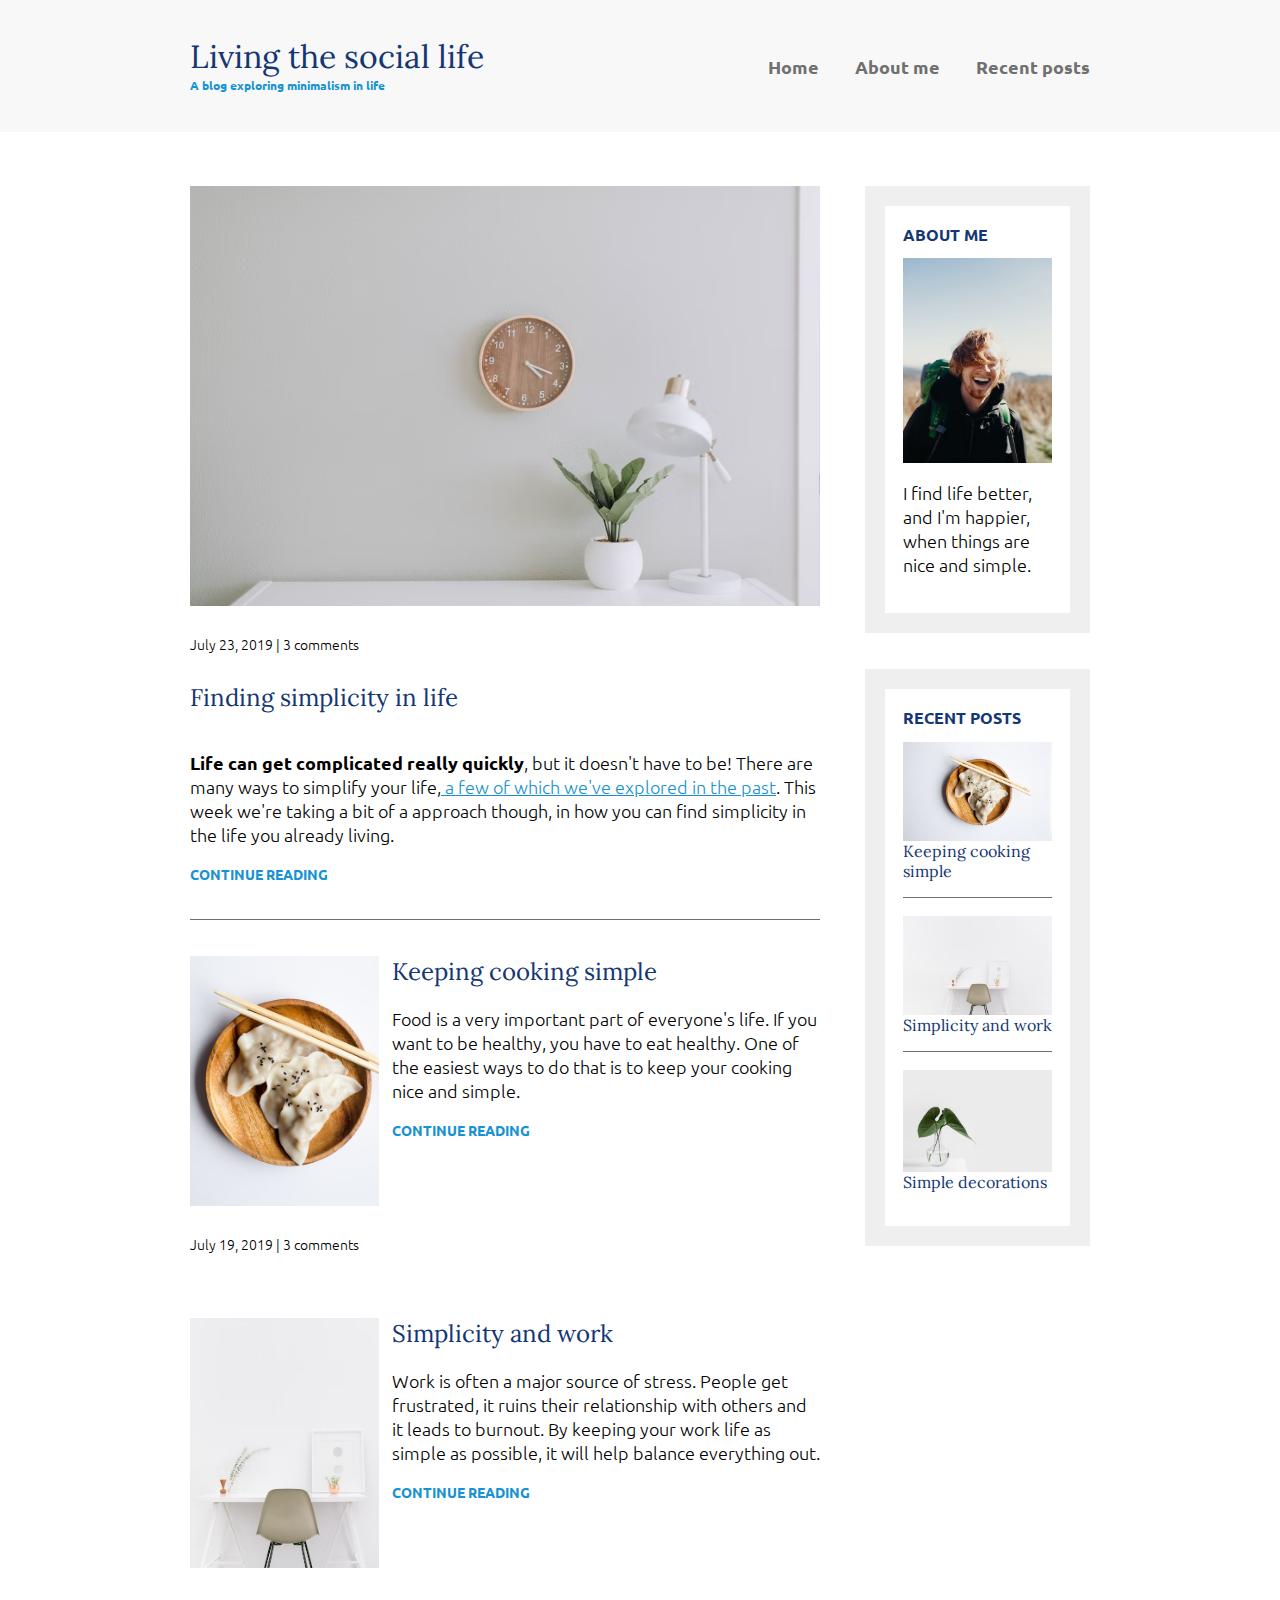
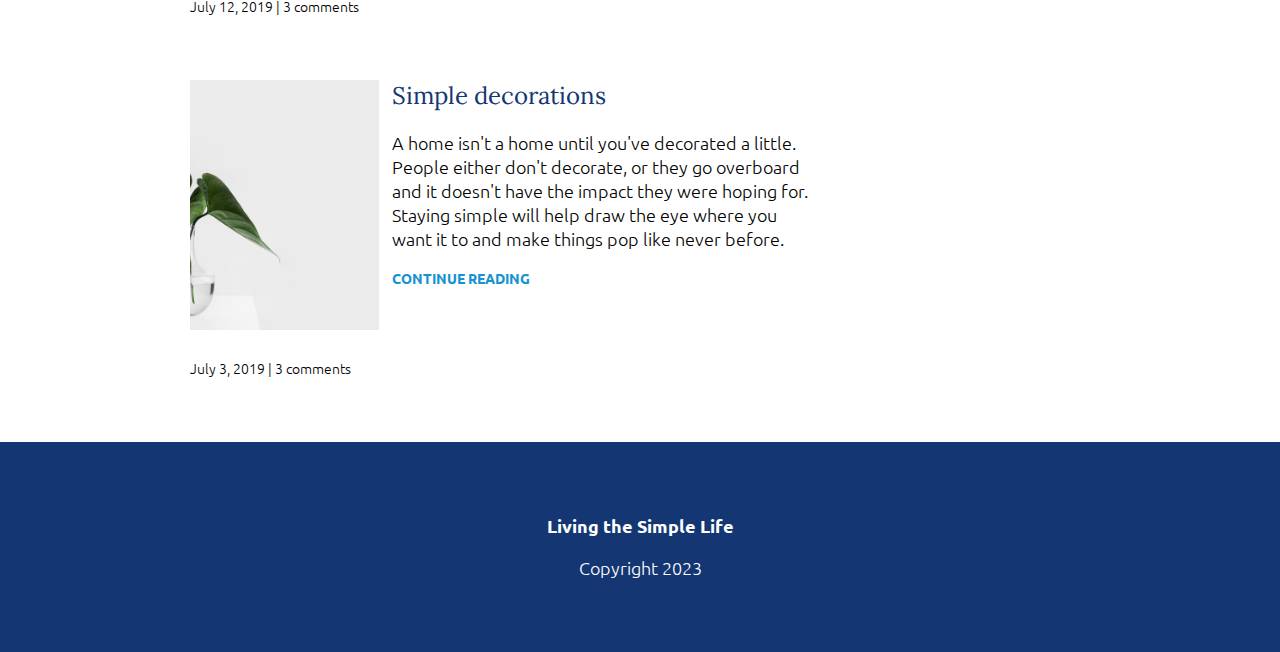
<file: index.html>
<html>

<head>
    <meta name="viewport" content="width=device-width, initial-scale=1">
    <meta name="author" content="Sujit Memane" />
    <link href="https://fonts.googleapis.com/css?family=Lora|Ubuntu:400,700&display=swap" rel="stylesheet">
    <link rel="stylesheet" href="style.css">
    <title>BLOG!</title>
</head>

<body>
    <header>
        <div class="container container-flex">
            <div class="site-title">
                <h1>Living the social life</h1>
                <p class="subtitle">A blog exploring minimalism in life</p>
            </div>
            <nav>
                <ul>
                <li><a href="index.html">Home</a></li>
                <li><a href="about-me.html">About me</a></li>
                <li><a href="recent-posts.html">Recent posts</a></li>
                </ul>
            </nav>
        </div> <!-- / .container -->
    </header>

    <div class="container container-flex">
        <main role="main">

            <article class="article-featured">
                <h2 class="article-title">Finding simplicity in life</h2>
                <img src="images/article-feature-image.avif" alt="simple white desk on a white wall with a plant on the far right side"
                    class="article-image">
                <p class="article-info">July 23, 2019 | 3 comments</p>
                <p class="article-body"><strong> Life can get complicated really quickly</strong>, but it doesn't have to be! There are
                    many ways to simplify your life,<a href="#" class="highlight"> a few of which we've explored in the past</a>. This week we're taking a
                    bit of a approach though, in how you can find simplicity in the life you already living.</p>
                <a href="#" class="article-read-more">CONTINUE READING</a>
            </article>
          
            <article class="article-recent">
                <div class="article-recent-main">
                    <h2 class="article-title">Keeping cooking simple </h2>
                    <p class="article-body">Food is a very important part of everyone's life. If you want to be healthy,
                        you have to eat healthy. One of the easiest ways to do that is to keep your cooking nice and
                        simple.</p>
                    <a href="#" class="article-read-more">CONTINUE READING</a>
                </div>
                <div class="article-recent-secondary">
                    <img src="images/article-recent-image-one.avif" alt="two dumplings on a wood plate with chopsticks" class="article-image">
                    <p class="article-info">July 19, 2019 | 3 comments</p>
                </div>
            </article>

            <article class="article-recent">
                <div class="article-recent-main">
                    <h2 class="article-title">Simplicity and work </h2>
                    <p class="article-body">Work is often a major source of stress. People get frustrated, it ruins
                        their relationship with others and it leads to burnout. By keeping your work life as simple as
                        possible, it will help balance everything out.</p>
                    <a href="#" class="article-read-more">CONTINUE READING</a>
                </div>
                <div class="article-recent-secondary">
                    <img src="images/article-feature-image-two.avif" alt="a chair white chair at a white desk on a white wall"
                        class="article-image">
                    <p class="article-info">July 12, 2019 | 3 comments</p>
                </div>
            </article>

            <article class="article-recent">
                <div class="article-recent-main">
                    <h2 class="article-title">Simple decorations</h2>
                    <p class="article-body">A home isn't a home until you've decorated a little. People either don't
                        decorate, or they go overboard and it doesn't have the impact they were hoping for. Staying
                        simple will help draw the eye where you want it to and make things pop like never before.</p>
                    <a href="#" class="article-read-more">CONTINUE READING</a>
                </div>
                <div class="article-recent-secondary">
                    <img src="images/article-recent-image-three.avif" alt="a green plant in a clear, round vase with water in it"
                        class="article-image">
                    <p class="article-info">July 3, 2019 | 3 comments</p>
                </div>
            </article>
        </main>

        <aside class="sidebar">

            <div class="sidebar-widget">
                <h2 class="widget-title">ABOUT ME</h2>
                <img src="images/about-me.avif" alt="john doe" class="widget-image">
                <p class="widget-body">I find life better, and I'm happier, when things are nice and simple.</p>
            </div>

            <div class="sidebar-widget">
                <h2 class="widget-title">RECENT POSTS</h2>
                <div class="widget-recent-post">
                    <h3 class="widget-recent-post-title">Keeping cooking simple</h3>
                    <img src="images/article-recent-image-one.avif" alt="two dumplings on a wood plate with chopsticks" class="widget-image">
                </div>
                <div class="widget-recent-post">
                    <h3 class="widget-recent-post-title">Simplicity and work</h3>
                    <img src="images/article-feature-image-two.avif"a chair white chair at a white desk on a white wall"
                        class="widget-image">
                </div>
                <div class="widget-recent-post">
                    <h3 class="widget-recent-post-title">Simple decorations</h3>
                    <img src="images/article-recent-image-three.avif" alt="a green plant in a clear, round vase with water in it"
                        class="widget-image">
                </div>
            </div>

        </aside>

    </div>


    <footer>
        <p><strong>Living the Simple Life</strong></p>
        <p>Copyright 2023</p>
    </footer>


</body>

</html>
</file>
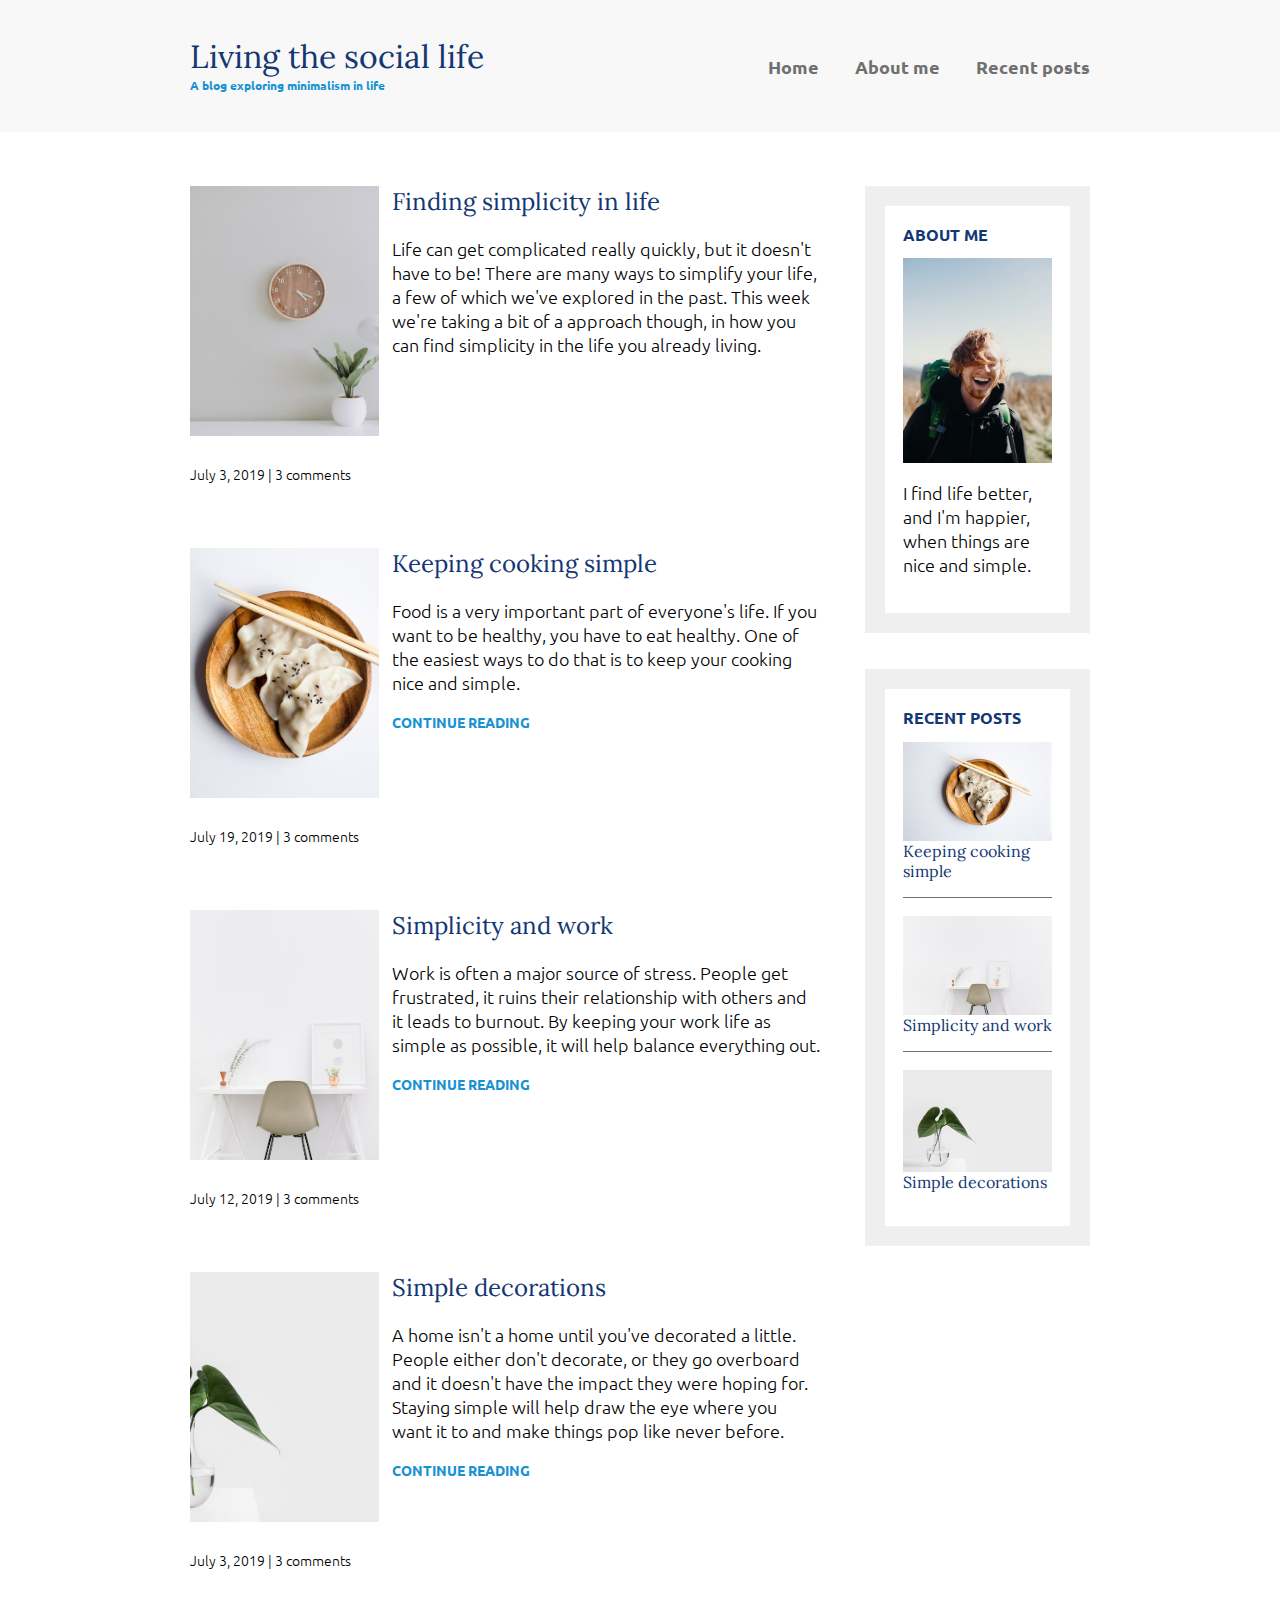
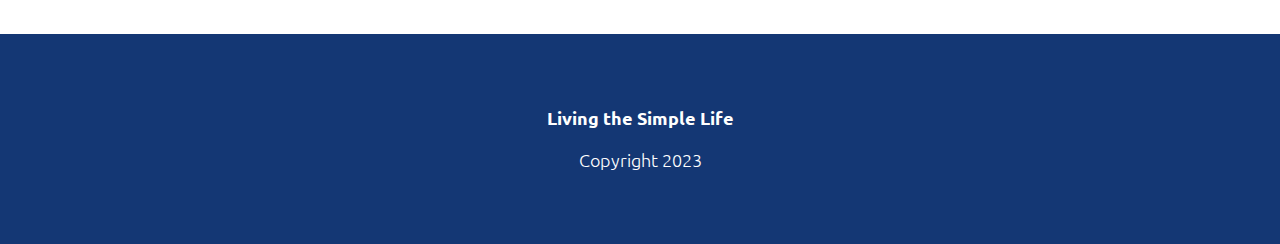
<file: recent-posts.html>
<html>

<head>
    <meta name="viewport" content="width=device-width, initial-scale=1">
    <link href="https://fonts.googleapis.com/css?family=Lora|Ubuntu:400,700&display=swap" rel="stylesheet">
    <link rel="stylesheet" href="style.css">

    <title>BLOG!</title>
</head>

<body>
    <header>
        <div class="container container-flex">
            <div class="site-title">
                <h1>Living the social life</h1>
                <p class="subtitle">A blog exploring minimalism in life</p>
            </div>
            <nav>
                <ul>
                    <li><a href="index.html">Home</a></li>
                    <li><a href="about-me.html">About me</a></li>
                    <li><a href="recent-posts.html">Recent posts</a></li>
                </ul>
            </nav>
        </div> <!-- / .container -->
    </header>

    <div class="container container-flex">
        <main role="main">

            <article class="article-recent">
                <div class="article-recent-main">
                    <h2 class="article-title">Finding simplicity in life</h2>
                    <p class="article-body">Life can get complicated really quickly, but it doesn't have to be! There are many ways to simplify your life, a few of
                    which we've explored in the past. This week we're taking a bit of a approach though, in how you can find simplicity in
                    the life you already living.</a>
                </div>
                <div class="article-recent-secondary">
                    <img src="images/article-feature-image.avif" alt="a green plant in a clear, round vase with water in it"
                        class="article-image">
                    <p class="article-info">July 3, 2019 | 3 comments</p>
                </div>
            </article>

            <article class="article-recent">
                <div class="article-recent-main">
                    <h2 class="article-title">Keeping cooking simple </h2>
                    <p class="article-body">Food is a very important part of everyone's life. If you want to be healthy,
                        you have to eat healthy. One of the easiest ways to do that is to keep your cooking nice and
                        simple.</p>
                    <a href="#" class="article-read-more">CONTINUE READING</a>
                </div>
                <div class="article-recent-secondary">
                    <img src="images/article-recent-image-one.avif" alt="two dumplings on a wood plate with chopsticks"
                        class="article-image">
                    <p class="article-info">July 19, 2019 | 3 comments</p>
                </div>
            </article>

            <article class="article-recent">
                <div class="article-recent-main">
                    <h2 class="article-title">Simplicity and work </h2>
                    <p class="article-body">Work is often a major source of stress. People get frustrated, it ruins
                        their relationship with others and it leads to burnout. By keeping your work life as simple as
                        possible, it will help balance everything out.</p>
                    <a href="#" class="article-read-more">CONTINUE READING</a>
                </div>
                <div class="article-recent-secondary">
                    <img src="images/article-feature-image-two.avif"
                        alt="a chair white chair at a white desk on a white wall" class="article-image">
                    <p class="article-info">July 12, 2019 | 3 comments</p>
                </div>
            </article>

            <article class="article-recent">
                <div class="article-recent-main">
                    <h2 class="article-title">Simple decorations</h2>
                    <p class="article-body">A home isn't a home until you've decorated a little. People either don't
                        decorate, or they go overboard and it doesn't have the impact they were hoping for. Staying
                        simple will help draw the eye where you want it to and make things pop like never before.</p>
                    <a href="#" class="article-read-more">CONTINUE READING</a>
                </div>
                <div class="article-recent-secondary">
                    <img src="images/article-recent-image-three.avif"
                        alt="a green plant in a clear, round vase with water in it" class="article-image">
                    <p class="article-info">July 3, 2019 | 3 comments</p>
                </div>
            </article>
        </main>

        <aside class="sidebar">

            <div class="sidebar-widget">
                <h2 class="widget-title">ABOUT ME</h2>
                <img src="images/about-me.avif" alt="john doe" class="widget-image">
                <p class="widget-body">I find life better, and I'm happier, when things are nice and simple.</p>
            </div>

            <div class="sidebar-widget">
                <h2 class="widget-title">RECENT POSTS</h2>
                <div class="widget-recent-post">
                    <h3 class="widget-recent-post-title">Keeping cooking simple</h3>
                    <img src="images/article-recent-image-one.avif" alt="two dumplings on a wood plate with chopsticks"
                        class="widget-image">
                </div>
                <div class="widget-recent-post">
                    <h3 class="widget-recent-post-title">Simplicity and work</h3>
                    <img src="images/article-feature-image-two.avif" a chair white chair at a white desk on a white
                        wall" class="widget-image">
                </div>
                <div class="widget-recent-post">
                    <h3 class="widget-recent-post-title">Simple decorations</h3>
                    <img src="images/article-recent-image-three.avif"
                        alt="a green plant in a clear, round vase with water in it" class="widget-image">
                </div>
            </div>

        </aside>

    </div>


    <footer>
        <p><strong>Living the Simple Life</strong></p>
        <p>Copyright 2023</p>
    </footer>


</body>

</html>
</file>
<file: style.css>
/*  Fonts
-----
font-family: 'Lora', serif;
font-family: 'Ubuntu', sans-serif;
*/

body {
    margin: 0;
    font-family: 'Ubuntu', sans-serif;
    font-size: 1.125rem;
    font-weight: 300;
}

img {
    max-width: 100%;
    display: block;
}
.image-full {
    max-height: 300px;
    width: 100%;
    object-fit: cover;
    margin-bottom: 2em;
}
/* =================
Typography
================= */

h1,
h2,
h3 {
    font-family: 'Lora', serif;
    font-weight: 400;
    color: #143774;
    margin-top: 0;
}

h1 {
    font-size: 2rem;
    margin: 0;
}

a {
    color: #1792d2;
}

a:hover,
a:focus {
    color: #143774;
}

strong {
    font-weight: 700;
}

/* h1 subtitle */
.subtitle {
    font-weight: 700;
    color: #1792d2;
    font-size: .75rem;
    margin: 0;
}

.article-title {
    font-size: 1.5rem;
}

.article-read-more,
.article-info {
    font-size: .875rem;
}

.article-read-more {
    color: #1792d2;
    text-decoration: none;
    font-weight: 700;
}

.article-read-more:hover,
.article-read-more:focus {
    color: #143774;
    text-decoration: underline;
}

.article-info {
    margin: 2em 0;
}

.widget-title,
.widget-recent-post-title {
    font-size: 1rem;
}

.widget-title {
    font-family: 'Ubuntu', sans-serif;
    font-weight: 700;
}


/* =================
Layout
================= */

.container {
    width: 90%;
    max-width: 900px;
    margin: 0 auto;
}

.container-flex {
    display: flex;
    flex-direction: column;
    justify-content: space-between;
}

header {
    background: #f8f8f8;
    padding: 2em 0;
    text-align: center;
    margin-bottom: 3em;
}

footer {
    background: #143774;
    color: white;
    text-align: center;
    padding: 3em 0;
}

@media (min-width: 675px) {
    header {
        text-align: left;
    }

    .container-flex {
        flex-direction: row;
    }

    main {
        width: 70%;
    }

    aside {
        width: 25%;
        min-width: 200px;
        margin-left: 1em;
    }
}

/* navigation */

nav ul {
    list-style: none;
    padding: 0;
    display: flex;
    justify-content: center;
}

nav li {
    margin-left: 2em;
}

nav a {
    text-decoration: none;
    color: #707070;
    font-weight: 700;
    padding: .25em 0;
}

nav a:hover,
nav a:focus {
    color: #1792d2;
}

.current-page {
    border-bottom: 1px solid #707070;
}

.current-page:hover {
    color: #707070;
}

@media (max-width: 675px) {
    nav ul {
        flex-direction: column;
    }

    nav li {
        margin: .5em 0;
    }
}

/* articles */

.article-featured {
    border-bottom: #707070 1px solid;
    padding-bottom: 2em;
    margin-bottom: 2em;
}

.article-recent {
    display: flex;
    flex-direction: column;
    margin-bottom: 2em;
}

.article-recent-main {
    order: 2;
}

.article-recent-secondary {
    order: 1;
}

@media (min-width: 675px) {
    .article-recent {
        flex-direction: row;
        justify-content: space-between;
    }

    .article-recent-main {
        width: 68%;
    }

    .article-recent-secondary {
        width: 30%;
    }

    .article-featured {
        display: flex;
        flex-direction: column;
    }

    .article-image {
        order: -2;
        min-height: 250px;
        object-fit: cover;
        /* object-position: left; */
    }

    .article-info {
        order: -1;
    }
}

/* widgets */

.sidebar-widget {
    border: 20px solid #efefef;
    margin-bottom: 2em;
    padding: 1em;
}

.widget-recent-post {
    display: flex;
    flex-direction: column;
    border-bottom: 1px solid #707070;
    margin-bottom: 1em;
}

.widget-recent-post:last-child {
    border: 0;
    margin: 0;
}

.widget-image {
    order: -1;
}
</file>
